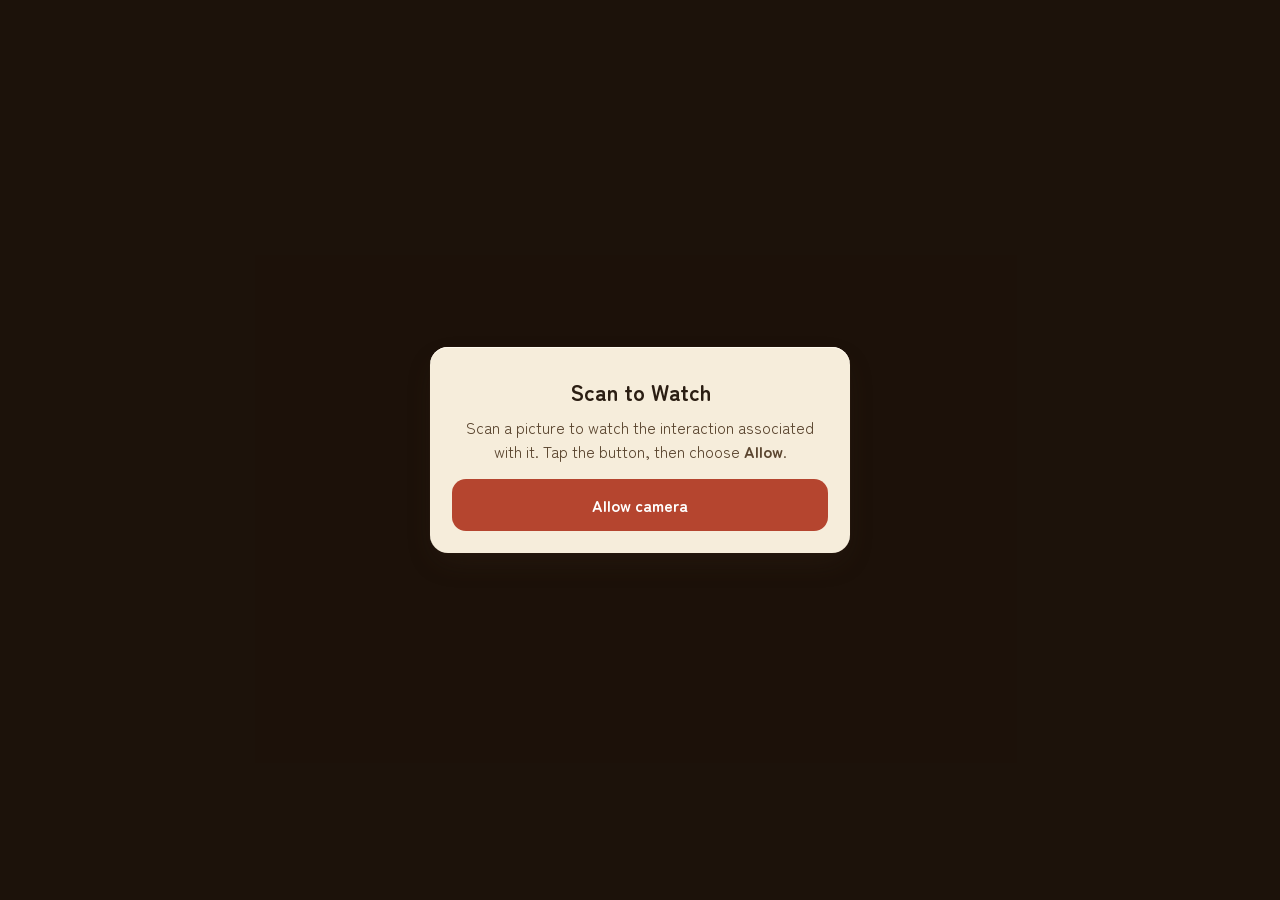
<file: index.html>
<!DOCTYPE html>
<html lang="en">
<head>
<meta charset="utf-8">
<meta name="viewport" content="width=device-width,initial-scale=1,maximum-scale=1,user-scalable=no,viewport-fit=cover">
<meta name="theme-color" content="#ecdfc6">
<title>Scan to Watch</title>
<link rel="icon" href="data:image/svg+xml,%3Csvg xmlns='http://www.w3.org/2000/svg' viewBox='0 0 100 100'%3E%3Ctext y='.9em' font-size='90'%3E%F0%9F%8F%AE%3C/text%3E%3C/svg%3E">
<link rel="preconnect" href="https://fonts.googleapis.com">
<link rel="preconnect" href="https://fonts.gstatic.com" crossorigin>
<link href="https://fonts.googleapis.com/css2?family=Zen+Maru+Gothic:wght@500;700;900&display=swap" rel="stylesheet">
<link rel="stylesheet" href="css/hub.css">
<script type="importmap">
{ "imports": {
  "three": "https://cdn.jsdelivr.net/npm/three@0.160.0/build/three.module.js",
  "three/addons/": "https://cdn.jsdelivr.net/npm/three@0.160.0/examples/jsm/",
  "mindar-image-three": "https://cdn.jsdelivr.net/npm/mind-ar@1.2.5/dist/mindar-image-three.prod.js"
} }
</script>
</head>
<body>
<div id="ar"></div>

<section id="perm" class="screen">
  <div class="plate">
    <h1>Scan to Watch</h1>
    <p>Scan a picture to watch the interaction associated with it. Tap the button, then choose <b>Allow</b>.</p>
    <button class="btn" id="permBtn">Allow camera</button>
    <div class="status" id="permStatus"></div>
  </div>
</section>

<div id="guide" class="overlay">
  <div class="scan-top plate"><button class="xbtn" id="scanClose" aria-label="Back to Scan to Watch"><svg viewBox="0 0 24 24" width="22" height="22" aria-hidden="true"><path d="M6 6l12 12M18 6L6 18" stroke="currentColor" stroke-width="2.6" stroke-linecap="round"/></svg></button><b>Scan a picture to watch</b><span class="cap">Its interaction opens</span></div>
  <div class="frame"><i></i><i></i><i></i><i></i><div class="sweep"></div></div>
  <div class="scan-bottom">
    <div class="status" id="scanStatus">Starting camera…</div>
  </div>
</div>


<div id="found" class="found"><div class="plate"><b id="foundName"></b><span id="foundSub"></span></div></div>

<script type="module" src="js/app.js"></script>
</body>
</html>
</file>
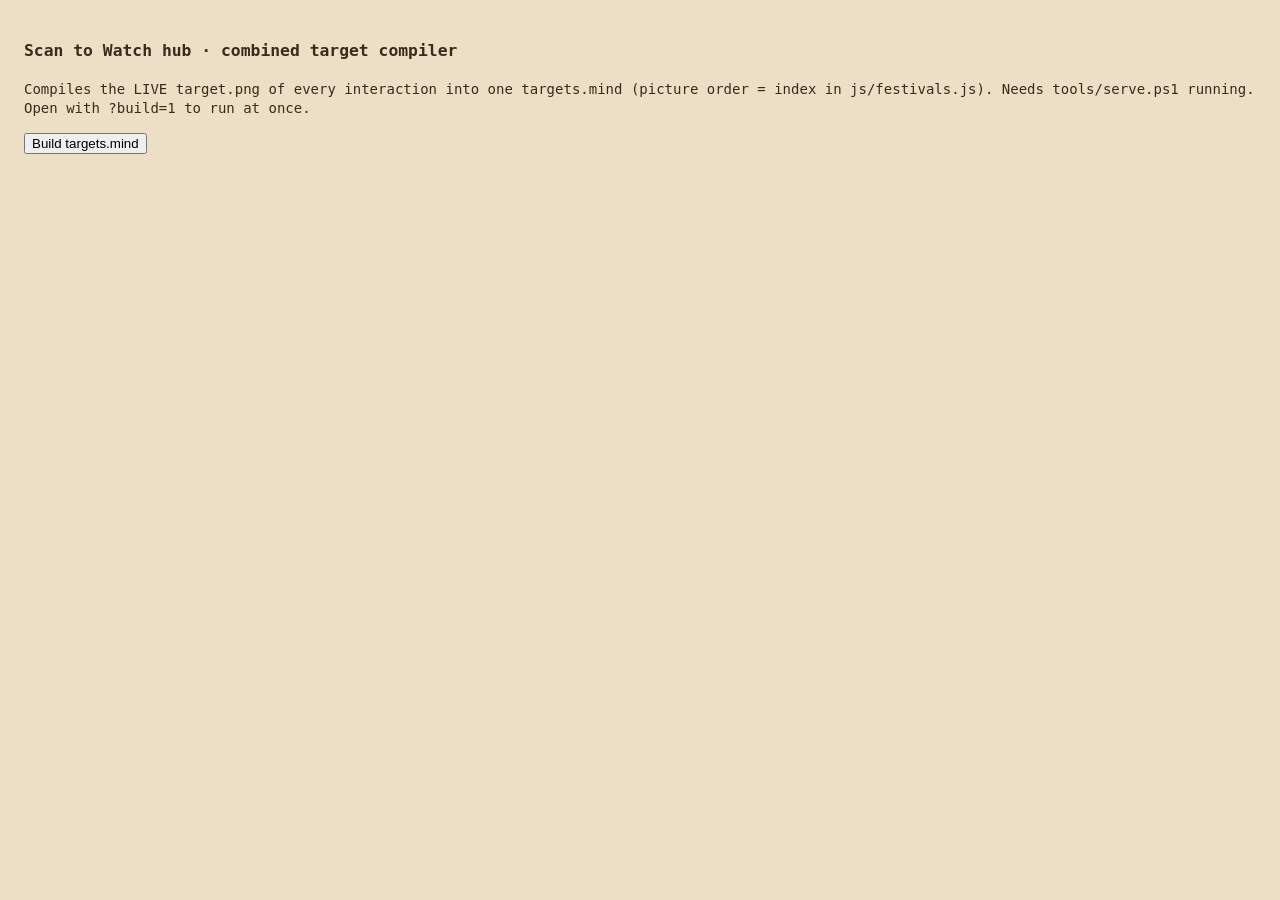
<file: tools/make-target.html>
<!DOCTYPE html>
<html lang="en"><head><meta charset="utf-8"><title>Build hub targets</title>
<style>body{font:14px/1.4 Consolas,monospace;background:#ecdfc6;color:#3b2a1c;padding:16px}img{max-height:30vh;border:1px solid #8c7457;margin-right:8px}pre{white-space:pre-wrap}</style></head>
<body>
<h3>Scan to Watch hub · combined target compiler</h3>
<p>Compiles the LIVE <code>target.png</code> of every interaction into one <code>targets.mind</code> (picture order = <code>index</code> in <code>js/festivals.js</code>). Needs <code>tools/serve.ps1</code> running. Open with <code>?build=1</code> to run at once.</p>
<button id="go">Build targets.mind</button>
<div id="out"></div><pre id="log"></pre>
<script type="module">
import { FESTIVALS } from '../js/festivals.js';
const log = (t) => { document.getElementById('log').textContent += t + '\n'; };
async function build(){
  const list = [...FESTIVALS].sort((a, b) => a.index - b.index);
  const imgs = [];
  for (const f of list){
    const blob = await (await fetch(f.picture + '?' + Date.now(), { cache: 'no-store' })).blob();
    const img = new Image(); img.src = URL.createObjectURL(blob); await img.decode();
    imgs.push(img);
    log(`${f.name}: ${img.naturalWidth}×${img.naturalHeight}`);
  }
  await import('https://cdn.jsdelivr.net/npm/mind-ar@1.2.5/dist/mindar-image.prod.js');
  const compiler = new window.MINDAR.IMAGE.Compiler();
  let last = -10;
  const data = await compiler.compileImageTargets(imgs, (p) => { if (p - last >= 10){ last = p; log(`compiling ${p.toFixed(0)}%`); } });
  log(`compiled ${data.length} targets`);
  const buf = await compiler.exportData();
  const res = await fetch('/__save?name=targets.mind', { method: 'POST', body: new Blob([buf]) });
  log(`targets.mind (${(buf.byteLength / 1024).toFixed(0)} KB): ${res.ok ? 'saved' : 'save failed'}`);
  imgs.forEach((i) => document.getElementById('out').appendChild(i));
  log('DONE');
}
document.getElementById('go').onclick = () => build().catch((e) => log('ERROR ' + (e.stack || e)));
if (new URLSearchParams(location.search).has('build')) document.getElementById('go').click();
</script>
</body></html>
</file>
<file: css/hub.css>
:root{--page:#ecdfc6;--card:#f6eddb;--text:#5b4630;--strong:#2b1e13;--muted:#8f7a5e;--ink:#3b2a1c;--red:#b5452f}
*{box-sizing:border-box;-webkit-tap-highlight-color:transparent}
html,body{margin:0;height:100%;background:var(--page);color:var(--text);font-family:"Zen Maru Gothic",system-ui,sans-serif;overflow:hidden}
#ar{position:fixed;inset:0;background:#1c120a}
#ar{overflow:hidden}
#ar canvas{display:block}
.screen{position:fixed;inset:0;display:none;align-items:center;justify-content:center;padding:20px;background:rgba(28,18,10,.55)}
.screen.on{display:flex}
.plate{background:var(--card);border-radius:18px;box-shadow:0 1px 0 #fffaf0 inset,0 0 0 1px #3b2a1c22,0 12px 30px -8px #3b2a1c55;padding:22px;max-width:420px;width:100%;text-align:center}
h1{margin:6px 0 8px;font-size:22px;color:var(--strong)}
p{margin:6px 0 16px;line-height:1.5}
.btn{display:block;width:100%;border:0;border-radius:14px;padding:14px 18px;font:700 16px "Zen Maru Gothic",system-ui,sans-serif;color:#fff;background:var(--red);cursor:pointer;text-decoration:none;text-align:center}
.btn:disabled{opacity:.6}
.btn.ghost{background:transparent;color:var(--ink);box-shadow:0 0 0 1.5px var(--ink) inset}
.btn.small{display:inline-block;width:auto;padding:9px 14px;font-size:14px}
.status:empty{display:none}
.status{margin:12px 0 0;font-size:14px;color:var(--muted)}
.overlay{position:fixed;inset:0;pointer-events:none;display:none}
.overlay.on{display:block}
.scan-top{width:auto;position:absolute;top:max(14px,env(safe-area-inset-top));left:14px;right:14px;margin:auto;padding:12px 16px;display:flex;flex-direction:column;gap:2px;max-width:460px}
.scan-top b{color:var(--strong)}
.scan-top .cap{font-size:13px;color:var(--muted);line-height:1.35}
.frame{position:absolute;left:50%;top:50%;width:min(72vw,52vh);aspect-ratio:3/4;transform:translate(-50%,-50%)}
.frame i{position:absolute;width:34px;height:34px;border:4px solid #fffaf0;filter:drop-shadow(0 1px 3px #0008)}
.frame i:nth-child(1){left:0;top:0;border-right:0;border-bottom:0;border-top-left-radius:12px}
.frame i:nth-child(2){right:0;top:0;border-left:0;border-bottom:0;border-top-right-radius:12px}
.frame i:nth-child(3){left:0;bottom:0;border-right:0;border-top:0;border-bottom-left-radius:12px}
.frame i:nth-child(4){right:0;bottom:0;border-left:0;border-top:0;border-bottom-right-radius:12px}
.sweep{position:absolute;left:6px;right:6px;height:3px;border-radius:3px;background:linear-gradient(90deg,transparent,#fffaf0,transparent);animation:sweep 2.4s ease-in-out infinite}
@keyframes sweep{0%,100%{top:6%}50%{top:94%}}
.scan-bottom{position:absolute;left:0;right:0;bottom:max(18px,env(safe-area-inset-bottom));display:flex;flex-direction:column;align-items:center;gap:10px;pointer-events:auto;padding:0 14px}
.scan-bottom .status{background:var(--card);padding:7px 14px;border-radius:999px;margin:0;color:var(--text)}
.scan-bottom .btn.ghost{background:var(--card)}
.row{display:flex;gap:8px;flex-wrap:wrap;justify-content:center}
.found{display:none;position:fixed;inset:0;align-items:center;justify-content:center;background:rgba(28,18,10,.5)}
.found.on{display:flex}
.found .plate{width:auto;min-width:220px;animation:pop .35s cubic-bezier(.2,1.4,.4,1)}
.stamp{width:64px;height:64px;margin:0 auto 6px;background:var(--red);color:#fff;font-size:34px;line-height:64px;font-weight:900}
.found b{display:block;font-size:20px;color:var(--strong)}
@keyframes pop{from{transform:scale(.7);opacity:0}to{transform:scale(1);opacity:1}}
.choose{display:grid;gap:8px;margin-bottom:12px}
.scan-top{position:absolute}
.xbtn{position:absolute;top:50%;right:10px;transform:translateY(-50%);width:44px;height:44px;border:0;background:none;padding:0;color:var(--strong);display:grid;place-items:center;cursor:pointer;pointer-events:auto}
.xbtn:active{transform:translateY(-50%) scale(.94)}
.found span{display:block;margin-top:6px;font-size:14px;line-height:1.35;color:var(--muted)}
</file>
